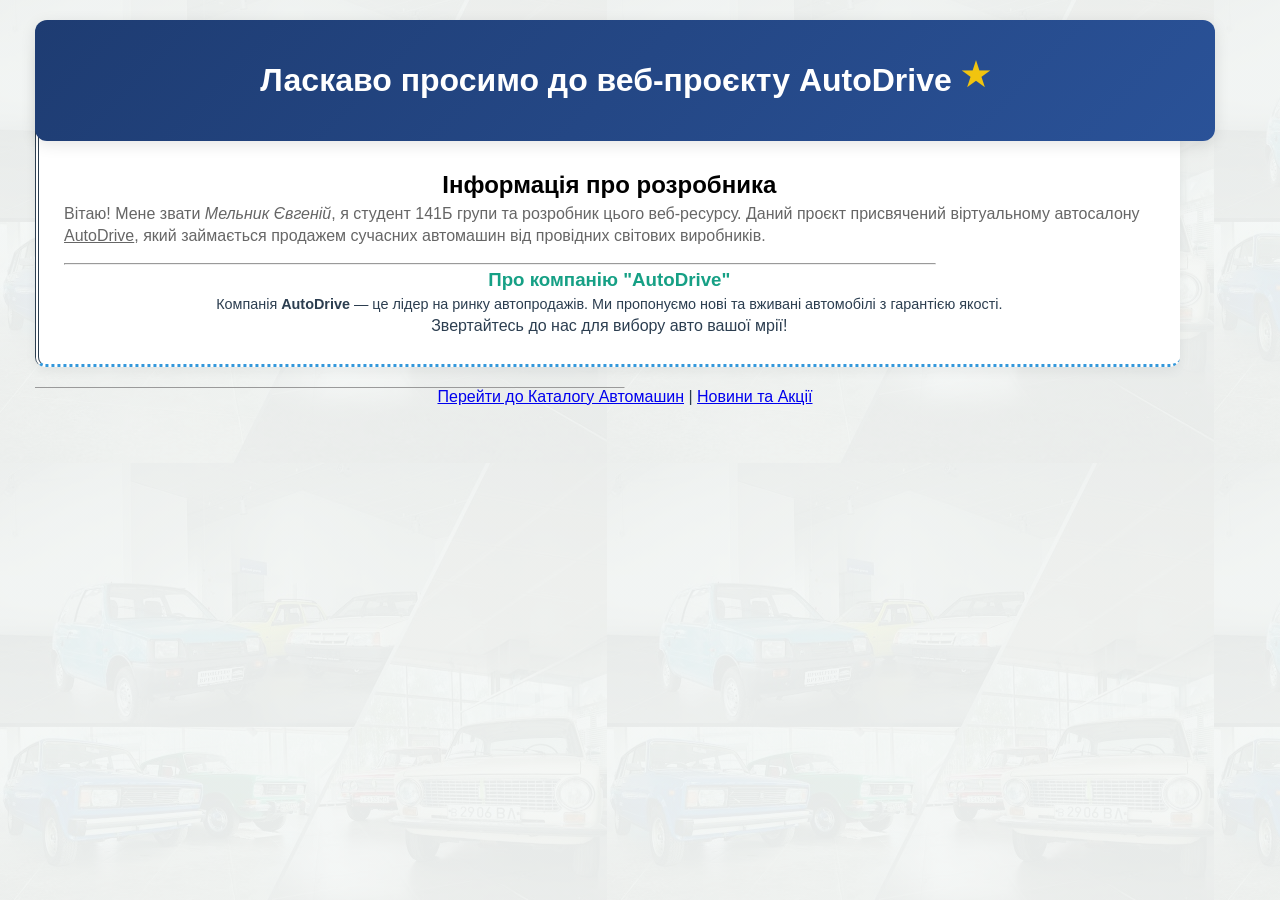
<file: 1 laba/index.html>
<!DOCTYPE html>
<html lang="uk">
<head>
    <meta charset="UTF-8">
    <meta name="Author" content="Мельник Євгеній">
    <meta name="Description" content="Автосалон AutoDrive - Продаж автомашин">
    <meta name="Keywords" content="авто, автосалон, продажа машин, дилер">
    <title>AutoDrive — Головна та Автор</title>
    <link rel="stylesheet" href="style.css">
</head>
<body>

    <header class="main-header">
        <h1 id="top-title" align="center" title="Головний заголовок">Ласкаво просимо до веб-проєкту AutoDrive</h1>
    </header>

    <div class="content-box">
        <h2 align="center" style="color: #000000;" title="Про автора">Інформація про розробника</h2>
        
        <p id="author-info" align="justify" title="Біографія автора">
            Вітаю! Мене звати <i class="text-author" lang="uk" dir="ltr">Мельник Євгеній</i>, я студент 141Б групи та розробник цього веб-ресурсу. Даний проєкт присвячений віртуальному автосалону <u><span id="brand" class="highlight" lang="uk">AutoDrive</span></u>, який займається продажем сучасних автомашин від провідних світових виробників.
        </p>

        <hr width="80%" size="3" align="center">

        <h3 align="center" style="color: #16a085;" dir="ltr">Про компанію "AutoDrive"</h3>

        <p align="center" title="Про підприємство">
            <small dir="ltr" class="sub-text" style="font-size: 0.9em;">Компанія <b>AutoDrive</b> — це лідер на ринку автопродажів. Ми пропонуємо нові та вживані автомобілі з гарантією якості.</small><br title="Перенос" class="br-space" style="clear: both;">
            Звертайтесь до нас для вибору авто вашої мрії!
        </p>
    </div>

    <hr width="50%" size="1" align="center">

    <p align="center">
        <a href="catalog.html" title="Каталог">Перейти до Каталогу Автомашин</a> | 
        <a href="news.html" title="Новини">Новини та Акції</a>
    </p>

</body>
</html>
</file>
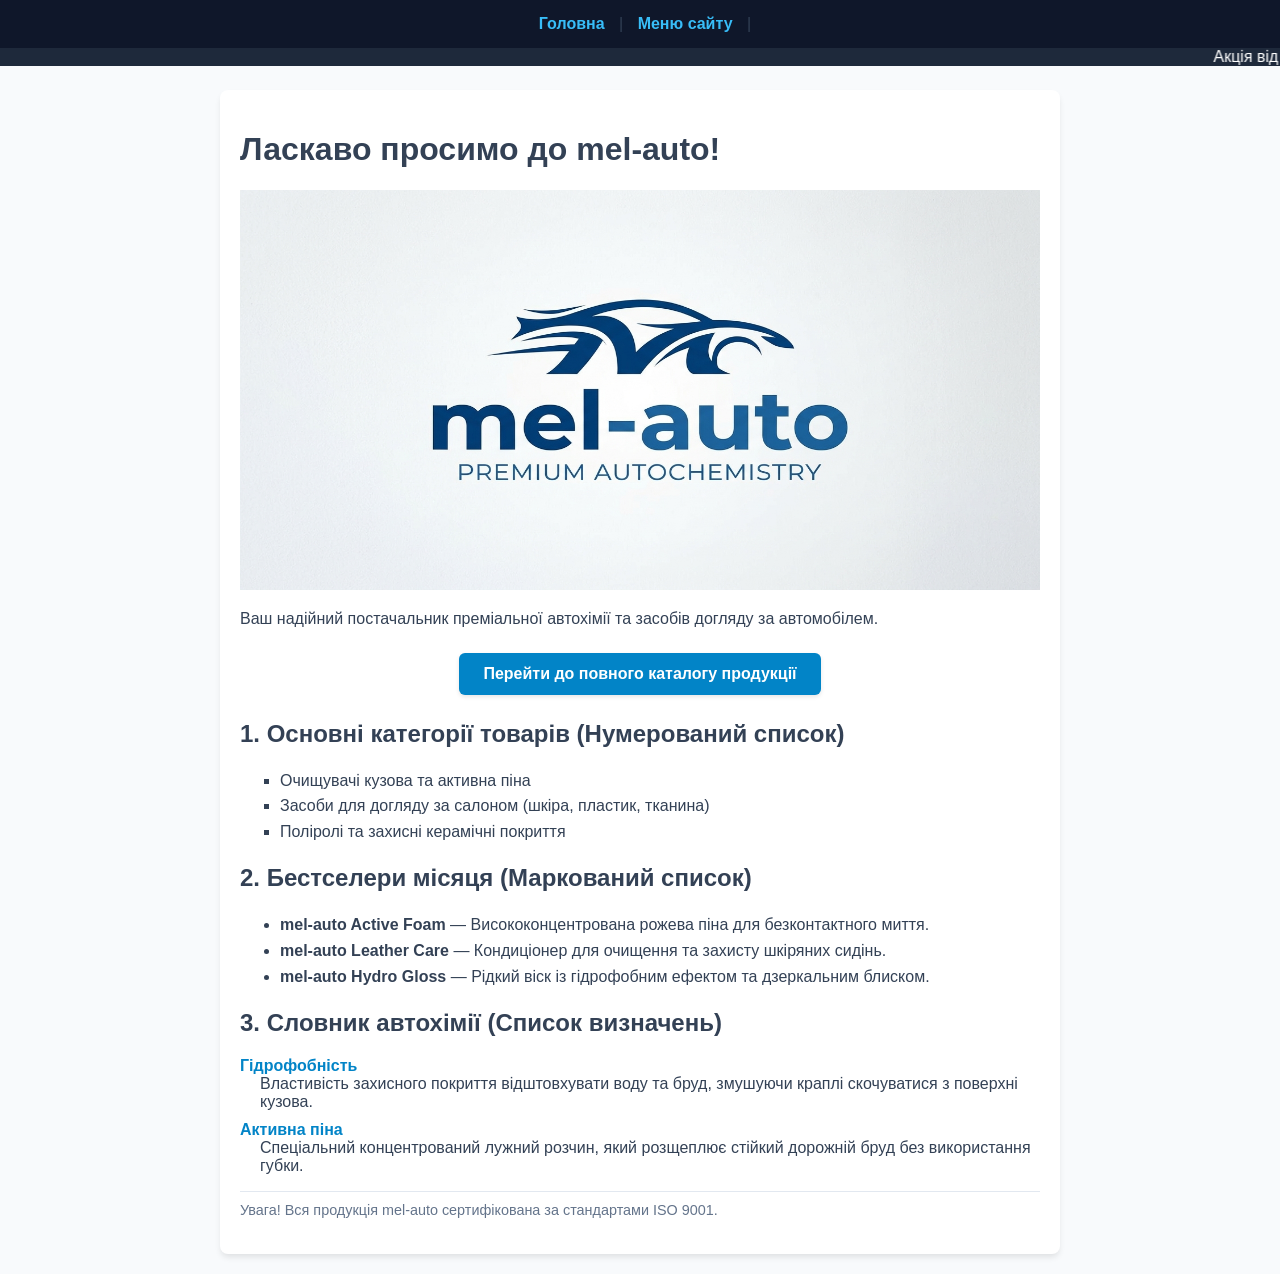
<file: 3 laba/index.html>
<!DOCTYPE html>
<html lang="uk">
<head>
    <meta charset="UTF-8">
    <title>mel-auto — Автохімія та Автокосметика</title>
    <link id="main-style" rel="stylesheet" type="text/css" class="theme-link" href="style.css">
</head>
<body>

    <!-- Навігаційне меню з кнопкою на новий каталог -->
    <nav id="top-navigation">
        <a href="index.html" class="nav-link" type="text/html" coords="0,0,100,50">Головна</a> |
        <a href="menu.html" class="nav-link" type="text/html" coords="200,0,300,50">Меню сайту</a> |
    </nav>

    <marquee id="promo-ticker" behavior="scroll" bgcolor="#1e293b" width="100%" scrollamount="5" truespeed="truespeed">
        <span style="color: #ffffff; padding: 5px;">Акція від mel-auto! При купівлі автошампуню — серветка з мікрофібри у подарунок!</span>
    </marquee>

    <main class="site-main-content">
        <h1>Ласкаво просимо до mel-auto!</h1>
        <img src="mel.jpeg" alt="Логотип mel-auto" width="800" height="400">
        <p>Ваш надійний постачальник преміальної автохімії та засобів догляду за автомобілем.</p>

        <!-- Кнопка-посилання на сторінку каталогу -->
        <div class="cta-container">
            <a href="catalog.html" class="big-action-button">Перейти до повного каталогу продукції</a>
        </div>

        <h2 id="products">1. Основні категорії товарів (Нумерований список)</h2>
        <ol id="cat-list" class="ordered-catalog" compact type="1" start="1" value="1">
            <li id="item-1" class="catalog-item square-bullet" value="1" type="1">Очищувачі кузова та активна піна</li>
            <li id="item-2" class="catalog-item square-bullet" value="2" type="1">Засоби для догляду за салоном (шкіра, пластик, тканина)</li>
            <li id="item-3" class="catalog-item square-bullet" value="3" type="1">Поліролі та захисні керамічні покриття</li>
        </ol>

        <h2>2. Бестселери місяця (Маркований список)</h2>
        <ul id="bestseller-list" class="unordered-catalog disc-bullet" type="disc" compact>
            <li class="catalog-item" value="1"><strong>mel-auto Active Foam</strong> — Висококонцентрована рожева піна для безконтактного миття.</li>
            <li class="catalog-item" value="2"><strong>mel-auto Leather Care</strong> — Кондиціонер для очищення та захисту шкіряних сидінь.</li>
            <li class="catalog-item" value="3"><strong>mel-auto Hydro Gloss</strong> — Рідкий віск із гідрофобним ефектом та дзеркальним блиском.</li>
        </ul>

        <h2 id="terms">3. Словник автохімії (Список визначень)</h2>
        <dl id="glossary-list" title="Глосарій автохімії" lang="uk">
            <dt id="dt-1" title="Термін 1" style="font-weight: bold; color: #0284c7;">
                <menuitem id="mi-1" class="menu-item-tag"></menuitem>Гідрофобність
            </dt>
            <dd id="dd-1" title="Визначення 1" style="margin-left: 20px; margin-bottom: 10px;">
                <command dir="ltr" disabled class="cmd-element"></command>
                Властивість захисного покриття відштовхувати воду та бруд, змушуючи краплі скочуватися з поверхні кузова.
            </dd>

            <dt id="dt-2" title="Термін 2" style="font-weight: bold; color: #0284c7;">
                <menuitem id="mi-2" class="menu-item-tag"></menuitem>Активна піна
            </dt>
            <dd id="dd-2" title="Визначення 2" style="margin-left: 20px; margin-bottom: 10px;">
                <command dir="ltr" disabled class="cmd-element"></command>
                Спеціальний концентрований лужний розчин, який розщеплює стійкий дорожній бруд без використання губки.
            </dd>
        </dl>

        <p><nobr class="no-break-notice">Увага! Вся продукція mel-auto сертифікована за стандартами ISO 9001.</nobr></p>
    </main>
</body>
</html>
</file>
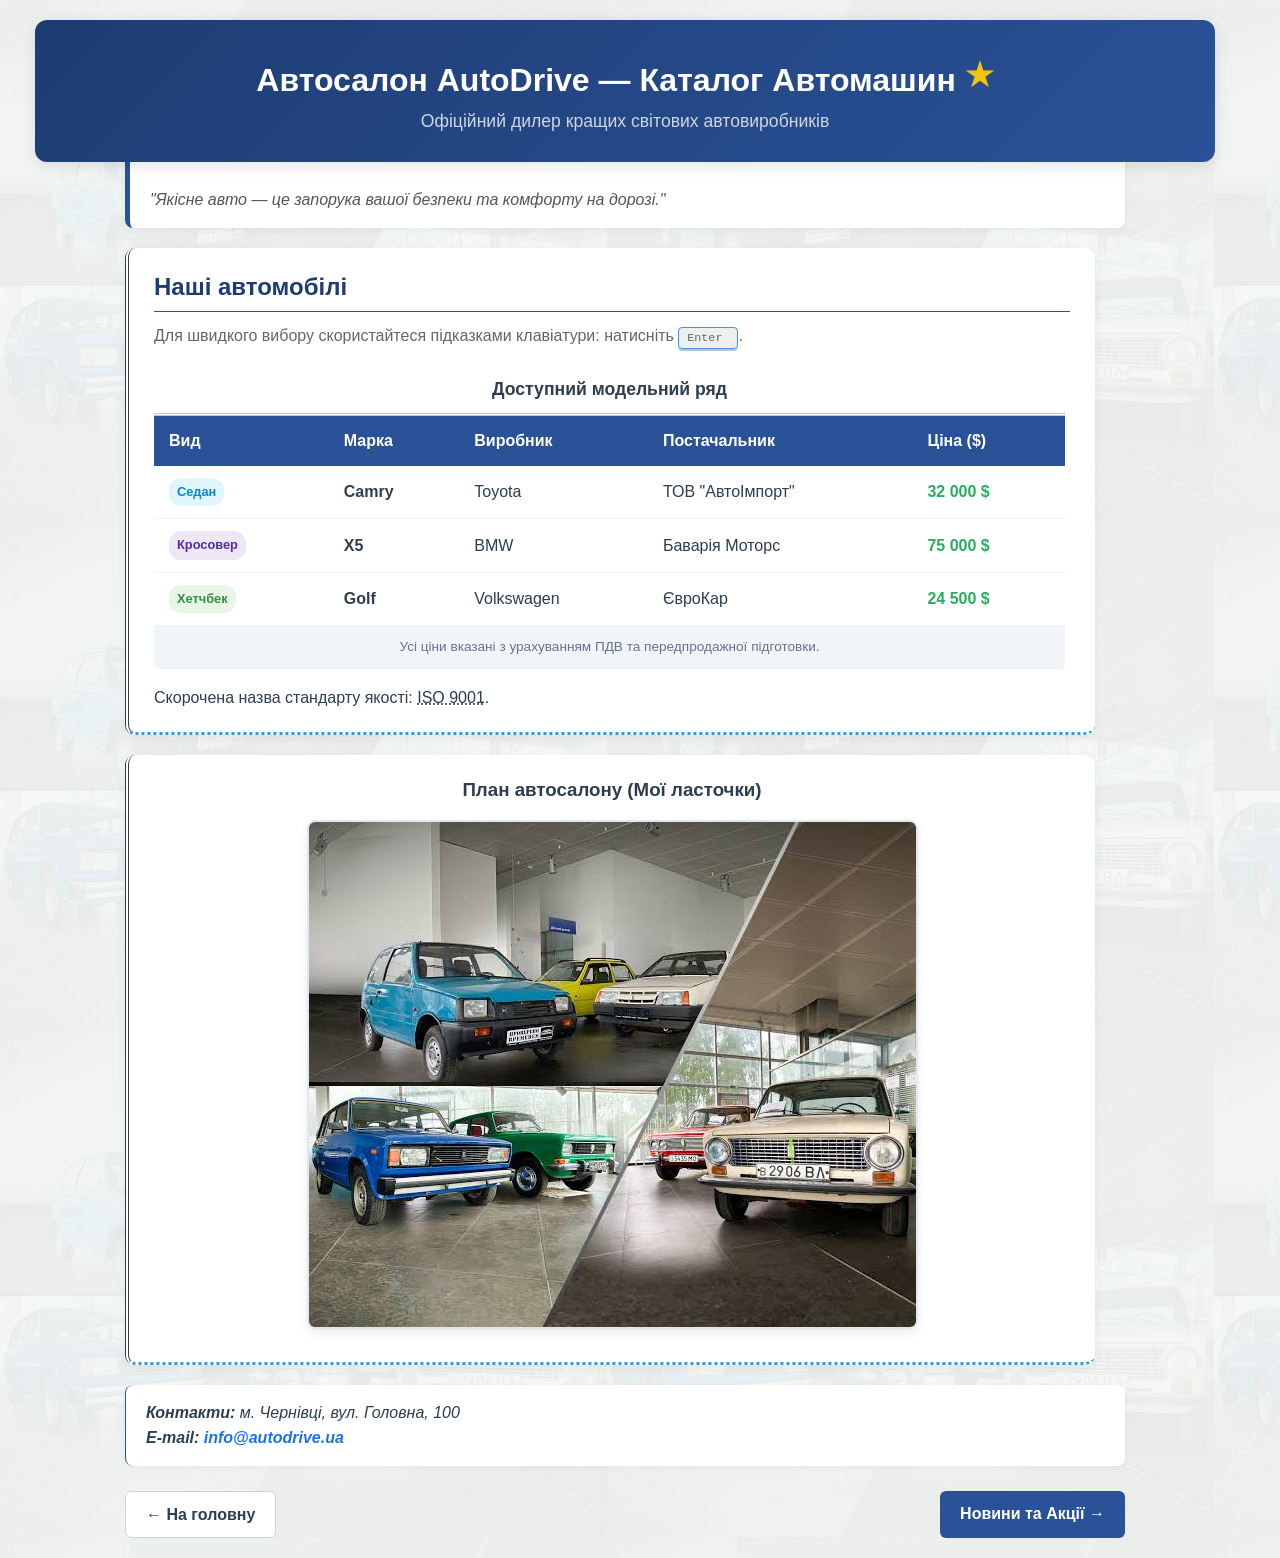
<file: 1 laba/catalog.html>
<!DOCTYPE html>
<html lang="uk">
<head>
    <meta charset="UTF-8">
    <meta name="Author" content="Мельник Євгеній">
    <title>AutoDrive — Каталог автомашин</title>
    <link rel="stylesheet" href="style.css">
</head>
<body>

    <header class="main-header" title="Шапка каталогу">
        <h1>Автосалон AutoDrive — Каталог Автомашин</h1>
        <p class="subtitle">Офіційний дилер кращих світових автовиробників</p>
    </header>

    <div class="container">
        
        <!-- Блок цитати -->
        <div class="quote-card">
            <blockquote lang="uk" class="italic-quote">
                <em lang="uk">"Якісне авто — це запорука вашої безпеки та комфорту на дорозі."</em>
            </blockquote>
        </div>

        <!-- Основна секція -->
        <article class="content-box">
            <h2>Наші автомобілі</h2>
            <p class="hint-text">
                Для швидкого вибору скористайтеся підказками клавіатури: натисніть <kbd id="btn-kbd" title="Клавіша Enter" tabindex="0">Enter</kbd>.
            </p>

            <!-- Сучасна інтерактивна таблиця -->
            <div class="table-wrapper">
                <table class="custom-table">
                    <caption class="custom-table-caption">Доступний модельний ряд</caption>
                    <thead>
                        <tr>
                            <th>Вид</th>
                            <th>Марка</th>
                            <th>Виробник</th>
                            <th>Постачальник</th>
                            <th>Ціна ($)</th>
                        </tr>
                    </thead>
                    <tbody>
                        <tr>
                            <td><span class="badge badge-blue">Седан</span></td>
                            <td><strong>Camry</strong></td>
                            <td>Toyota</td>
                            <td>ТОВ "АвтоІмпорт"</td>
                            <td class="price">32 000 $</td>
                        </tr>
                        <tr>
                            <td><span class="badge badge-dark">Кросовер</span></td>
                            <td><strong>X5</strong></td>
                            <td>BMW</td>
                            <td>Баварія Моторс</td>
                            <td class="price">75 000 $</td>
                        </tr>
                        <tr>
                            <td><span class="badge badge-green">Хетчбек</span></td>
                            <td><strong>Golf</strong></td>
                            <td>Volkswagen</td>
                            <td>ЄвроКар</td>
                            <td class="price">24 500 $</td>
                        </tr>
                    </tbody>
                    <tfoot class="custom-table-footer">
                        <tr>
                            <td colspan="5">Усі ціни вказані з урахуванням ПДВ та передпродажної підготовки.</td>
                        </tr>
                    </tfoot>
                </table>
            </div>

            <p class="quality-info">
                Скорочена назва стандарту якості: <abbr dir="ltr" title="International Organization for Standardization">ISO 9001</abbr>.
            </p>
        </article>

        <!-- Галерея / План автосалону -->
        <section class="content-box showroom-section">
            <h3>План автосалону (Мої ласточки)</h3>
            <div class="img-container">
                <img id="car-img" class="responsive-img" border="1" ismap usemap="#car-map" src="showroom.jpg" alt="План автосалону AutoDrive">
            </div>
        </section>

        <!-- Контакти -->
        <address id="contact-info" class="contact-card" title="Адреса компанії">
            <strong>Контакти:</strong> м. Чернівці, вул. Головна, 100<br>
            <strong>E-mail:</strong> <a href="mailto:info@autodrive.ua">info@autodrive.ua</a>
        </address>

        <!-- Навігація -->
        <nav class="page-nav">
            <a href="index.html" class="nav-btn">← На головну</a>
            <a href="news.html" class="nav-btn nav-btn-primary">Новини та Акції →</a>
        </nav>

    </div>

</body>
</html>
</file>
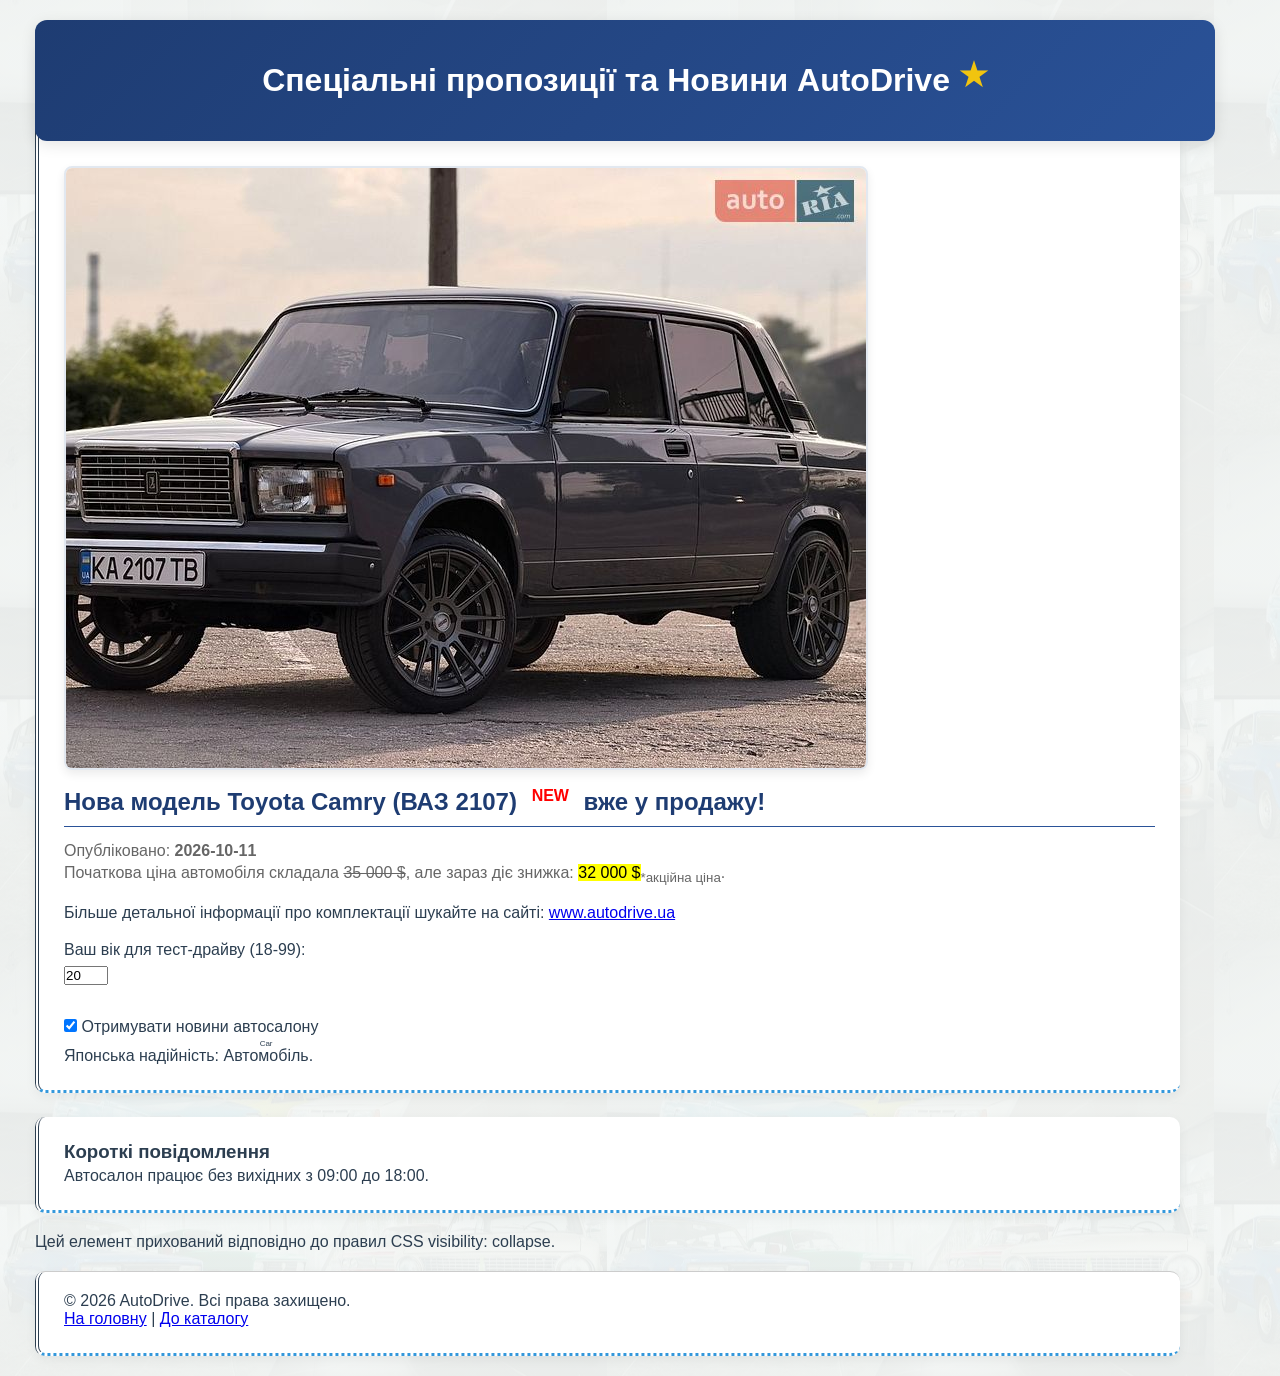
<file: 1 laba/news.html>
<!DOCTYPE html>
<html lang="uk">
<head>
    <meta charset="UTF-8">
    <meta name="Author" content="Мельник Євгеній">
    <title>AutoDrive — Новини компанії</title>
    <link rel="stylesheet" href="style.css">
</head>
<body>

    <header class="main-header" title="Шапка новин">
        <h1>Спеціальні пропозиції та Новини AutoDrive</h1>
    </header>

    <div class="main-content content-box">
        
        <map id="news-map" href="news.html" lang="uk" shape="rect">
            <area shape="rect" accesskey="n" tabindex="1" class="area-link" title="Новина 1" coords="0,0,80,80" href="#news1">
        </map>

        <img height="150" hspace="10" border="0" ismap src="2107.jpg" alt="Банер новин" usemap="#news-map" class="responsive-img">

        <article>
            <h2>Нова модель Toyota Camry (ВАЗ 2107) <sup><span class="badge" id="sup1" style="color: red;">NEW</span></sup> вже у продажу!</h2>
            
            <p>
                Опубліковано: <time style="font-weight: bold;" lang="uk">2026-10-11</time><br>
                Початкова ціна автомобіля складала <del>35 000 $</del>, але зараз діє знижка: 
                <mark id="discount-mark" cite="http://autodrive.ua/promo" datetime="2026-10-11">32 000 $</mark><sub><span class="sub-text" id="sub1">*акційна ціна</span></sub>.
            </p>

            <p>
                Більше детальної інформації про комплектації шукайте на сайті: 
                <bdo dir="ltr"><a href="http://autodrive.ua" title="Сайт компанії">www.autodrive.ua</a></bdo>
                <wbr id="wbr1" class="break-line">
            </p>

            <!-- Форма зворотного зв'язку для демонстрації псевдокласів :invalid, :in-range, :checked -->
            <form style="margin-top: 15px;">
                <label for="user-age">Ваш вік для тест-драйву (18-99):</label><br>
                <input type="number" id="user-age" min="18" max="99" value="20"><br><br>

                <input type="checkbox" id="subscribe" checked>
                <label for="subscribe">Отримувати новини автосалону</label>
            </form>

            <p>
                Японська надійність: <ruby id="ruby1"><rb>Автомобіль</rb><rt class="rt-text" id="rt1">Car</rt></ruby>.
            </p>
        </article>

    </div>

    <aside id="sidebar-news" title="Бічна панель" class="content-box">
        <h3>Короткі повідомлення</h3>
        <p>Автосалон працює без вихідних з 09:00 до 18:00.</p>
    </aside>

    <div class="hidden-element">
        <p>Цей елемент прихований відповідно до правил CSS visibility: collapse.</p>
    </div>

    <footer class="footer-box" style="margin-top: 20px; border-top: 1px solid #ccc;">
        <p>&copy; 2026 AutoDrive. Всі права захищено.</p>
        <p><a href="index.html">На головну</a> | <a href="catalog.html">До каталогу</a></p>
    </footer>

</body>
</html>
</file>
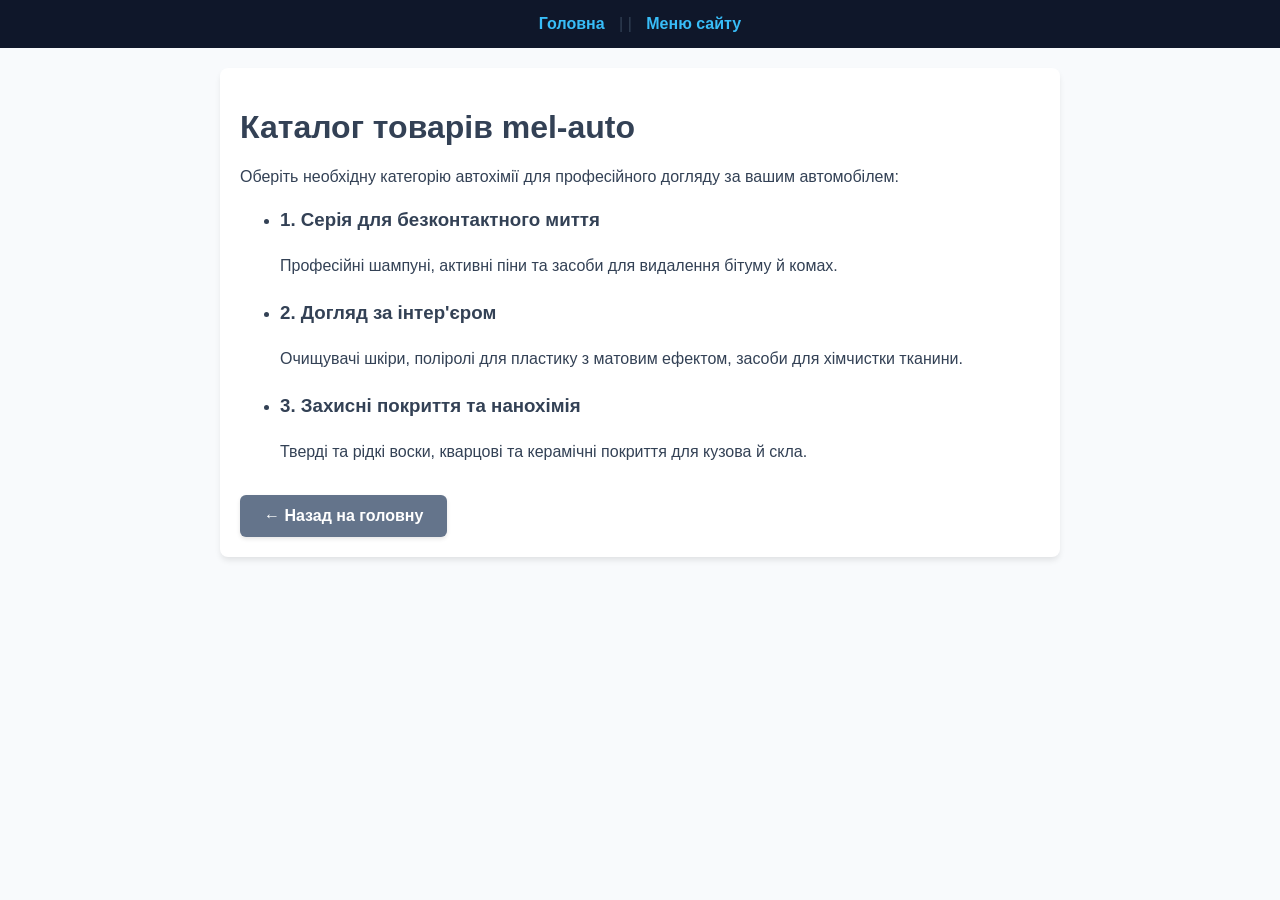
<file: 3 laba/catalog.html>
<!DOCTYPE html>
<html lang="uk">
<head>
    <meta charset="UTF-8">
    <title>mel-auto — Каталог продукції</title>
    <link id="catalog-style" rel="stylesheet" type="text/css" class="theme-link" href="style.css">
</head>
<body>

    <nav id="top-navigation">
        <a href="index.html" class="nav-link" type="text/html" coords="0,0,100,50">Головна</a> | |
        <a href="menu.html" class="nav-link" type="text/html" coords="200,0,300,50">Меню сайту</a>
    </nav>

    <main class="site-main-content">
        <h1>Каталог товарів mel-auto</h1>
        <p>Оберіть необхідну категорію автохімії для професійного догляду за вашим автомобілем:</p>

        <ul class="unordered-catalog disc-bullet" compact>
            <li>
                <h3>1. Серія для безконтактного миття</h3>
                <p>Професійні шампуні, активні піни та засоби для видалення бітуму й комах.</p>
            </li>
            <li>
                <h3>2. Догляд за інтер'єром</h3>
                <p>Очищувачі шкіри, поліролі для пластику з матовим ефектом, засоби для хімчистки тканини.</p>
            </li>
            <li>
                <h3>3. Захисні покриття та нанохімія</h3>
                <p>Тверді та рідкі воски, кварцові та керамічні покриття для кузова й скла.</p>
            </li>
        </ul>

        <div style="margin-top: 30px;">
            <a href="index.html" class="big-action-button" style="background-color: #64748b;">← Назад на головну</a>
        </div>
    </main>

</body>
</html>
</file>
<file: 1 laba/style.css>
/* ==========================================================================
   Лабораторна робота №2 (Варіант 12) — Стилізований каталог
   ========================================================================== */

/* --- Базові налаштування --- */
* {
    margin: 0;
    padding: 0;
    box-sizing: border-box;
    direction: ltr;
    unicode-bidi: normal;
}

body {
    font-family: 'Segoe UI', Roboto, Helvetica, Arial, sans-serif;
    color: #2c3e50;
    background-color: #f4f7f6;
    background-image: linear-gradient(to bottom, rgba(244, 247, 246, 0.95), rgba(244, 247, 246, 0.95)), url('showroom.jpg');
    background-attachment: scroll;
    background-position: left;
    line-height: 1.6;
    margin: 15px;
    margin-top: 10px;
    margin-right: 20px;
    padding-top: 10px;
    padding-left: 20px;
    min-width: 320px;
    max-width: 1200px;
    visibility: visible;
}

.container {
    max-width: 1000px;
    margin: 0 auto;
}

/* --- Шапка сторінки --- */
.main-header {
    background: linear-gradient(135deg, #1e3c72 0%, #2a5298 100%);
    color: #ffffff;
    padding: 30px 20px;
    border-radius: 12px;
    text-align: center;
    box-shadow: 0 4px 15px rgba(0, 0, 0, 0.1);
    margin-bottom: 25px;
    display: compact;
    position: static;
    z-index: auto;
    float: left;
    width: 100%;
    clear: none;
    height: auto;
    max-height: none;
}

.main-header h1 {
    font-size: 2em;
    font-weight: 700;
    margin-bottom: 5px;
}

.main-header .subtitle {
    font-size: 1.1em;
    opacity: 0.9;
    color: #e0e6ed;
}

/* --- Цитата та Картки --- */
.quote-card {
    background: #ffffff;
    border-left: 5px solid #2a5298;
    padding: 15px 20px;
    border-radius: 8px;
    box-shadow: 0 2px 8px rgba(0,0,0,0.05);
    margin-bottom: 20px;
    unicode-bidi: embed;
    background-position: 50% 50%;
}

.italic-quote {
    font-style: italic;
    color: #555;
}

.content-box, [class*="box"] {
    background-color: #ffffff;
    border-radius: 10px;
    box-shadow: 0 4px 12px rgba(0,0,0,0.05);
    margin: 20px 0;
    margin-top: 2%;
    margin-right: 3%;
    padding: 25px;
    padding-top: 20px;
    padding-left: 25px;
    border-left-width: 4px;
    border-left-style: double;
    border-bottom-width: 3px;
    border-bottom-style: dotted;
    border-bottom-color: #3498db;
    overflow: visible;
}

article h2 {
    color: #1e3c72;
    font-size: 1.5em;
    margin-bottom: 15px;
    border-bottom-width: thin;
    border-bottom-style: inset;
    border-bottom-color: #2a5298;
    padding-bottom: 5px;
}

h2 + p {
    color: #666;
    margin-bottom: 15px;
    padding-right: 15px;
    vertical-align: baseline;
}

/* --- Клавіші та атрибутні селектори (Варіант 12) --- */
kbd, [id^="btn"] {
    background-color: #ecf0f1;
    border: 1px solid #bdc3c7;
    border-radius: 4px;
    padding: 3px 8px;
    font-family: monospace;
    font-size: 0.9em;
    box-shadow: 0 2px 0 #bdc3c7;
    display: inline;
    padding-right: 15px;
    border-right-width: thin;
    border-right-style: double;
    border-color: #4a90e2;
}

kbd:focus {
    outline-style: double;
    outline-width: 2px;
    background-color: #e8f0fe;
}

/* --- Оформлення Таблиці (CSS Table Positioning) --- */
.table-wrapper {
    overflow-x: auto;
    margin: 20px 0;
}

.custom-table {
    display: table;
    width: 100%;
    border-collapse: collapse;
    background-color: #ffffff;
    border-radius: 8px;
    overflow: hidden;
    box-shadow: 0 2px 8px rgba(0,0,0,0.06);
    border-right-width: 5px;
    border-right-style: dotted;
    border-top-style: double;
    border-color: #bdc3c7;
}

.custom-table-caption {
    display: table-caption;
    font-weight: bold;
    text-align: center;
    padding: 10px;
    font-size: 1.1em;
    color: #2c3e50;
    padding-right: 15px;
}

.custom-table th {
    background-color: #2a5298;
    color: #ffffff;
    text-align: left;
    padding: 12px 15px;
    font-weight: 600;
}

.custom-table td {
    padding: 12px 15px;
    border-bottom: 1px solid #edf2f7;
}

.custom-table tbody tr:hover {
    background-color: #f8fafc;
}

.custom-table-footer {
    display: table-footer-group;
    background-color: #f1f5f9;
    font-size: 0.85em;
    color: #64748b;
    text-align: center;
}

.custom-table-footer td {
    padding: 10px;
}

/* Бейджі та Ціни */
.badge {
    display: inline-block;
    padding: 4px 8px;
    border-radius: 12px;
    font-size: 0.8em;
    font-weight: bold;
}
.badge-blue { background-color: #e1f5fe; color: #0288d1; }
.badge-dark { background-color: #ede7f6; color: #512da8; }
.badge-green { background-color: #e8f5e9; color: #388e3c; }

.price {
    font-weight: bold;
    color: #27ae60;
}

/* --- Зображення та План --- */
.showroom-section {
    text-align: center;
}

.img-container {
    margin-top: 15px;
}

.responsive-img {
    display: inline;
    max-width: 100%;
    height: auto;
    border-radius: 8px;
    border: 2px solid #e2e8f0;
    box-shadow: 0 4px 10px rgba(0,0,0,0.08);
    clip: rect(0px, 800px, 500px, 0px);
}

/* --- Контакти --- */
.contact-card {
    background: #ffffff;
    border-radius: 8px;
    padding: 15px 20px;
    margin: 20px 0;
    box-shadow: 0 2px 6px rgba(0,0,0,0.04);
    border-left-width: thin;
    border-left-style: double;
    border-top-style: none;
    padding-left: 20px;
    border-left-color: #2a5298;
}

.contact-card a {
    color: #1a73e8 !important;
    text-decoration: none;
    font-weight: bold;
}

/* --- Кнопки Навігації --- */
.page-nav {
    display: flex;
    justify-content: space-between;
    margin-top: 25px;
    margin-bottom: 20px;
}

.nav-btn {
    display: inline-block;
    padding: 10px 20px;
    background-color: #ffffff;
    color: #2c3e50;
    text-decoration: none;
    border-radius: 6px;
    border: 1px solid #cbd5e1;
    font-weight: 600;
    transition: all 0.2s ease;
}

.nav-btn:hover {
    background-color: #f1f5f9;
    border-color: #94a3b8;
}

.nav-btn-primary {
    background-color: #2a5298;
    color: #ffffff !important;
    border: none;
}

.nav-btn-primary:hover {
    background-color: #1e3c72;
}

/* --- Псевдоелементи (Варіант 12) --- */
h1::after {
    content: " ★";
    color: #f1c40f;
    vertical-align: 10%;
}

p::first-line {
    line-height: normal;
    vertical-align: middle;
}
</file>
<file: 3 laba/style.css>
body {
    font-family: Arial, sans-serif;
    margin: 0;
    padding: 0;
    background-color: #f8fafc;
    color: #334155;
}

#top-navigation {
    background-color: #0f172a;
    padding: 15px;
    text-align: center;
}

.nav-link {
    color: #38bdf8;
    text-decoration: none;
    font-weight: bold;
    margin: 0 10px;
}

.nav-link:hover {
    color: #f1f5f9;
}

.site-main-content {
    max-width: 800px;
    margin: 20px auto;
    padding: 20px;
    background: #ffffff;
    box-shadow: 0 4px 6px -1px rgba(0, 0, 0, 0.1);
    border-radius: 8px;
}

/* Стиль для великої кнопки-посилання */
.cta-container {
    text-align: center;
    margin: 25px 0;
}

.big-action-button {
    display: inline-block;
    background-color: #0284c7;
    color: #ffffff;
    padding: 12px 24px;
    border-radius: 6px;
    text-decoration: none;
    font-weight: bold;
    font-size: 16px;
    box-shadow: 0 2px 4px rgba(0,0,0,0.1);
    transition: background-color 0.2s;
}

.big-action-button:hover {
    background-color: #0369a1;
}

.ordered-catalog {
    list-style-type: decimal;
    line-height: 1.6;
}

.unordered-catalog {
    list-style-type: disc;
    line-height: 1.6;
}

.square-bullet {
    list-style-type: square;
}

.disc-bullet {
    list-style-type: disc;
}

menuitem, command {
    display: none;
}

.no-break-notice {
    font-size: 0.9em;
    color: #64748b;
    border-top: 1px solid #e2e8f0;
    padding-top: 10px;
    display: block;
}
</file>
